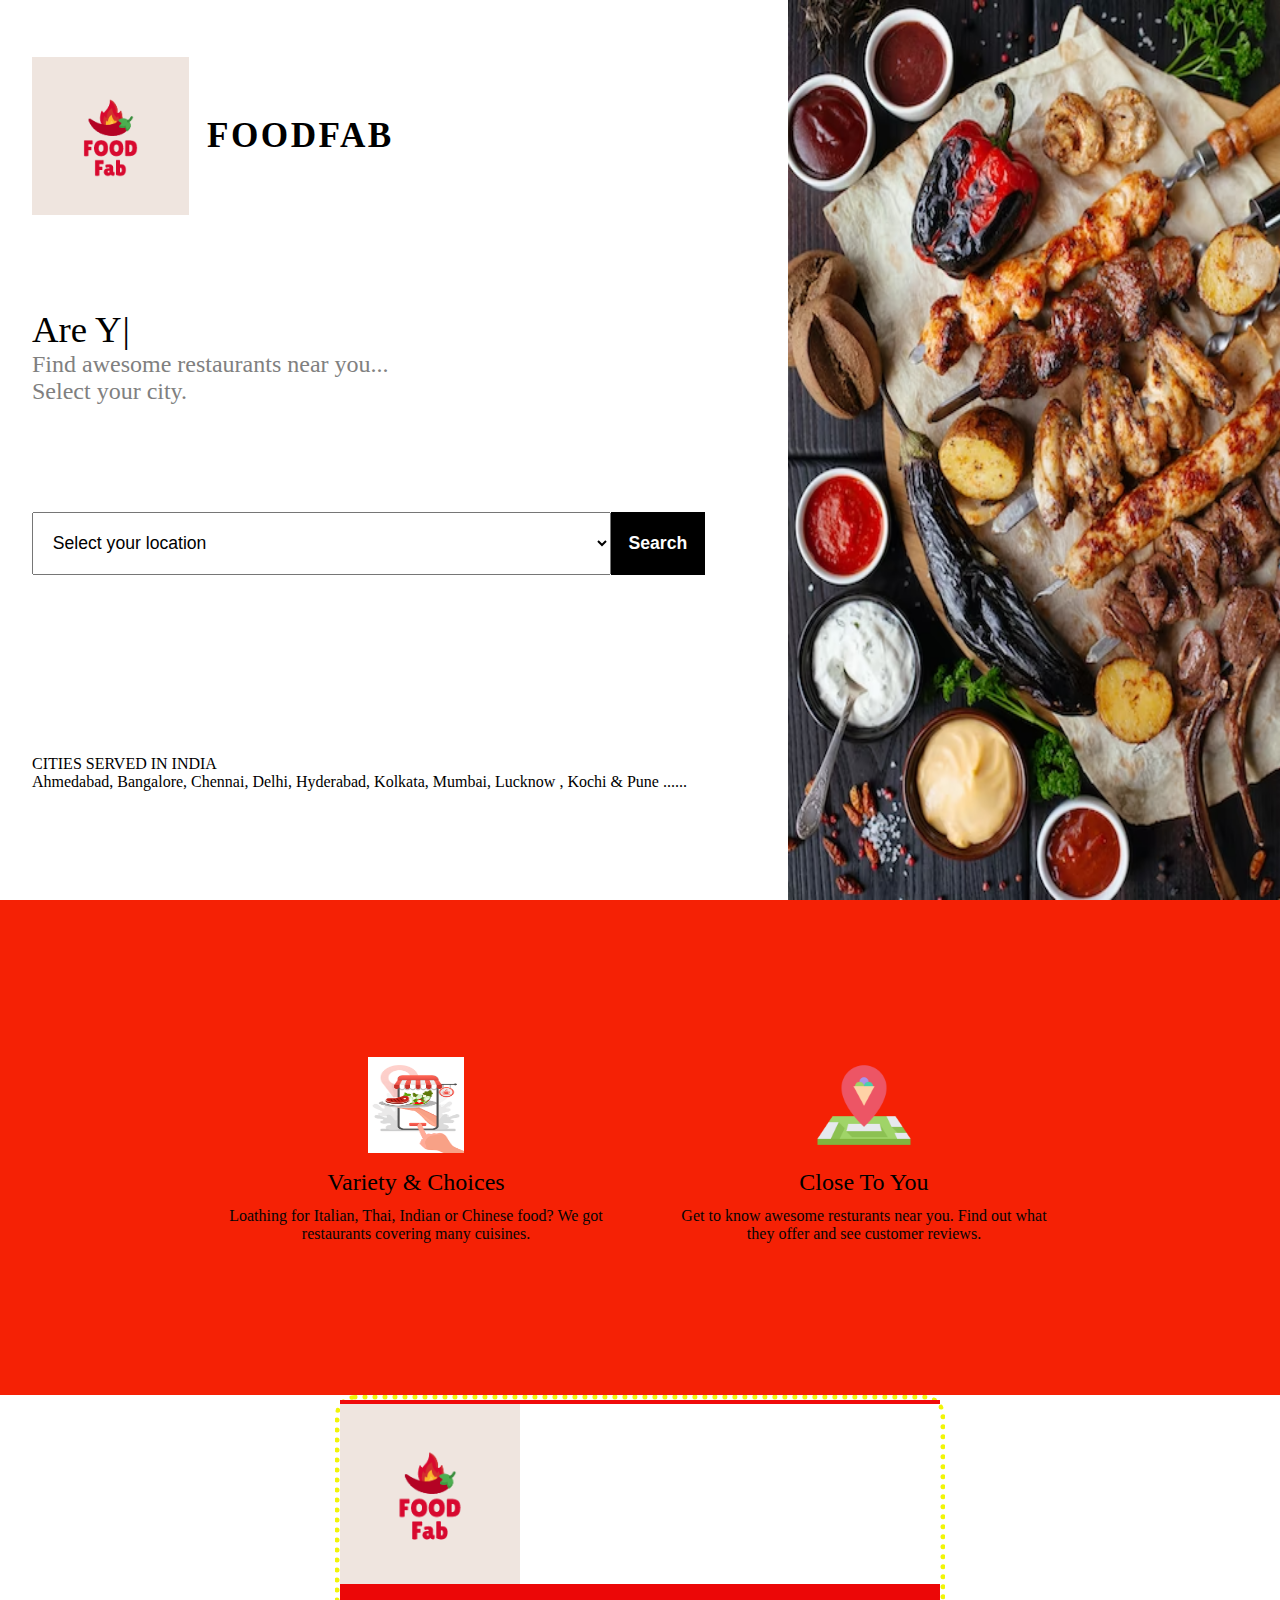
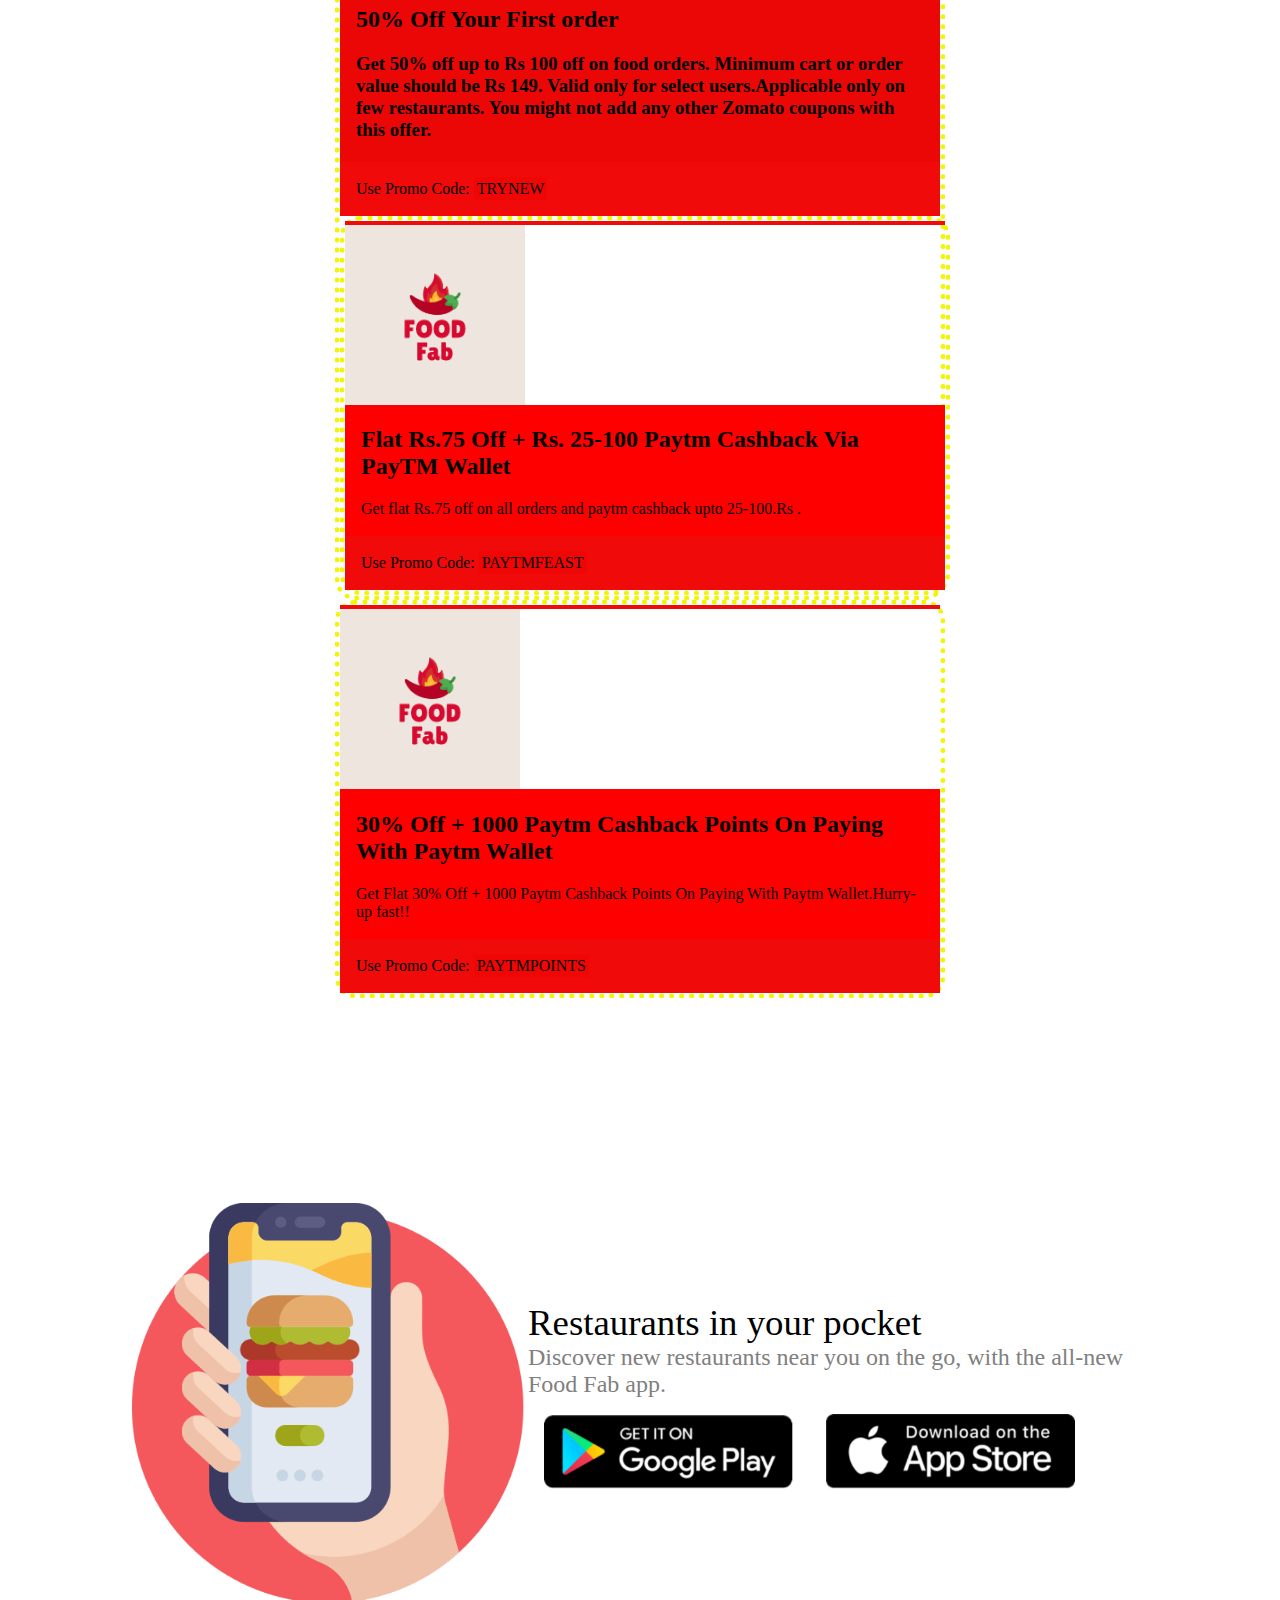
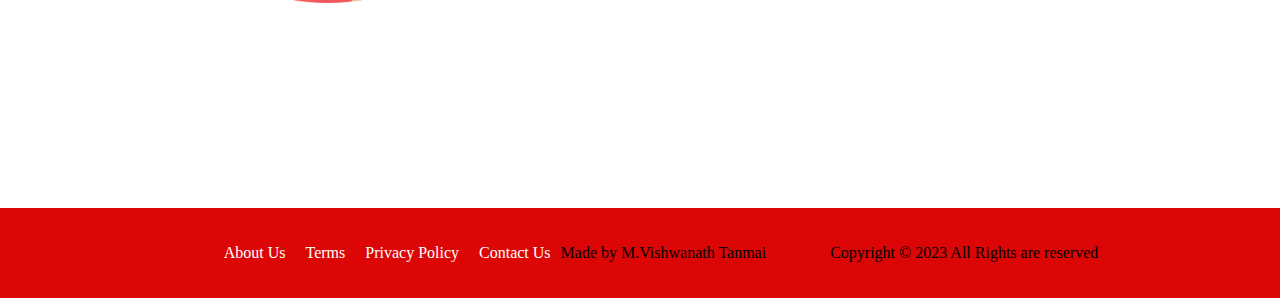
<file: home.html>
<html>
  <head>
    
    <title>Food Fab</title>
    <link rel="stylesheet" href="./src/css/style.css" />
    
  </head>

  <body>
    
    <div class="landing">
      <div class="landing-interact">
        <div class="navbar">
          <div class="branding">
            <div><img class="logo" src="./src/images/logo.png" /></div>
            <div class="logo-title">FOODFAB</div>
          </div>
          
            
        </div>
        <div class="title">
          <div id="typewriter" class="changing"></div>
          <div class="sub-title">Find awesome restaurants near you...</div>


          <div class="sub-title">Select your city.</div>

          

        </div>
        <div class="search">
          <select
            id="selection"
            onchange="updateSelection(); document.getElementById('search').href=`./static/list.html?q=${this.value}`;"
            class="search-bar"
            type="text"
            placeholder="Enter your delivery location"
          >
            <option value="" selected style="display: none"
              >Select your location</option
            >
            
            <option value="11">Ahmedabad</option>
            <option value="7">Chennai</option>
            <option value="1">Delhi</option>
            <option value="6">Hyderabad</option>
            <option value="2">Kolkata</option>
            <option value="3">Mumbai</option>
            <option value="5">Pune</option>
            <option value="4">Banglore</option>
            <option value="8">Lucknow</option>
            <option value="9">Kochi</option>
            <option value="14">Indore</option>
            <option value="18">Ooty</option>
            <option value="24">Allahabad</option>
            <option value="25">Aurangabad</option>
            <option value="28">Vizag</option>
            <option value="30">Coimbatore</option>
            <option value="36">Mysore</option>
            <option value="13">Goa</option>
            <option value="15">Gangtok</option>
            <option value="26">Bhopal</option>
            <option value="27">Ranchi</option>
            <option value="29">Bhubaneshwar</option>
            <option value="31">Mangalore</option>
            <option value="33">Nagpur</option>
            <option value="34">Agra</option>
            <option value="35">Dehradun</option>
            <option value="37">Puducherry</option>
            <option value="38">Surat</option>
            <option value="39">Varanasi</option>
            <option value="40">Patna</option>
            <option value="10">Jaipur</option>
            <option value="12">Chandigarh</option>
            <option value="16">Nashik</option>
            <option value="19">Shimla</option>
            <option value="20">Ludhiana(punjab)</option>
            <option value="21">Guwahati</option>
            <option value="22">Amritsar</option>
            <option value="23">Kanpur</option>
            <option value="32">Vadodara</option>
 
          </select>
          <a id="search" href="#"
            ><button
              disabled
              id="search-button"
              class="search-bar search-submit"
              type="submit"
            >
              Search
            </button></a>
          <script>
            function updateSelection() {
              console.log("lol");
              if (document.getElementById("selection").value == "") {
                document.getElementById("search-button").disabled = true;
              } else {
                document.getElementById("search-button").disabled = false;
              }
            }
          </script>
        </div>
        <div class=" cities ">
          <div class="cities-title">CITIES SERVED IN INDIA</div>
          <div class="cities-sub-title">
            Ahmedabad, Bangalore, Chennai, Delhi, Hyderabad, Kolkata, Mumbai, Lucknow , Kochi &
            Pune ......
          </div>
        </div>
      </div>
      <div class="landing-images ">
        <img class="landing-image " src="./src/images/4.jpg " />
      </div>
    </div>
    <div class="features">
      <div class="feature">
        <div><img class="feature-image" src="src/images/order.png" /></div>
        <div class="feature-title">Variety & Choices</div>
        <div class="feature-desc">
          Loathing for Italian, Thai, Indian or Chinese food? We got restaurants
          covering many cuisines.
        </div>
      </div>
      <div class="feature">
        <div><img class="feature-image" src="src/images/ice-cream.png" /></div>
        <div class="feature-title">Close To You</div>
        <div class="feature-desc">
          Get to know awesome resturants near you. Find out what they offer and
          see customer reviews.
        </div>
      </div>
    </div>

    <div class="coupon">
      <div class="container">
        
      </div>
      <img src="FOODFab.jpg" alt="Avatar" style="width: 180px;">           
      <div class="container" style="background-color:rgb(236, 7, 7)">   
        <h2><b>50% Off Your First order</b></h2>                           
        <h3>Get 50% off up to Rs 100 off on food orders.                   
          Minimum cart or order value should be Rs 149.
          Valid only for select users.Applicable only on few restaurants. You might not add any other Zomato coupons with this offer.</h3>
      </div>                                                               
      <div class="container">                                                
        <p>Use Promo Code: <span class="promo">TRYNEW</span></p>             
        
      </div>


      <div class="coupon">
        <div class="container">
          
        </div>
        <img src="FOODFab.jpg" alt="Avatar" style="width:180px;">
        <div class="container" style="background-color:rgb(255, 0, 0)">
          <h2><b>Flat Rs.75 Off + Rs. 25-100 Paytm Cashback Via PayTM Wallet</b></h2>
          <p>Get flat Rs.75 off on  all orders and paytm cashback upto 25-100.Rs .</p>
        </div>
        <div class="container">
          <p>Use Promo Code: <span class="promo">PAYTMFEAST</span></p>
          
        </div>
      </div>

    </div>
    <div class="coupon">
      <div class="container">
        
      </div>
      <img src="FOODFab.jpg" alt="Avatar" style="width:180px;">
      <div class="container" style="background-color:rgb(255, 0, 0)">
        <h2><b>30% Off + 1000 Paytm Cashback Points On Paying With Paytm Wallet</b></h2>
        <p>Get Flat 30% Off + 1000 Paytm Cashback Points On Paying With Paytm Wallet.Hurry-up fast!!</p>
      </div>
      <div class="container">
        <p>Use Promo Code: <span class="promo">PAYTMPOINTS</span></p>
        
      </div>
    </div>

    

    <div class="mobile">
      <div class="mob-1">
        <img class="mobile-image" src="src/images/phone.png" />
      </div>
      <div class="mob-2">
        <div class="changing">Restaurants in your pocket</div>
        <div class="sub-title">
          Discover new restaurants near you on the go, with the all-new Food Fab
          app.
        </div>
        <div class="stores">
          <img
            class="store-image"
            onClick="alertFunction()"
            src="src/images/play.webp"
          /><img class="store-image" src="src/images/iOS.webp" onClick="alertFunction()"/>
        </div>
      </div>
    </div>
    <div class="footer">
      <div class='links'>
        <a href='static/about-us.html' target='_blank'>About Us</a>
        <a href='static/terms-and-conditions.html' target='_blank'>Terms</a>
        <a href='static/privacy-policy.html' target='_blank'>Privacy Policy</a>
        <a href='static/contact.html' target='_blank'>Contact Us</a>
        <div>
      <div class="credits">Made by M.Vishwanath Tanmai </div>
        </div>
    </div>
    <footer>Copyright © 2023
      All Rights are reserved</footer>

    <script>
      const alertFunction = () => {
        window.alert("App is in development...");
      };
    </script>
    <script src="./src/js/core.js"></script>
    <script type="text/javascript">
      const instance = new Typewriter("#typewriter", {
        strings: [
          "Are You Feeling hungry🍴🍴😋😋? Just Order it..",
          "aapako kya bhookh lag rahee hai ya aap khaane ke lie kuchh khaana chaahate hain 🍴🍴? bas ise ordar karen...",
          "మీరు ఆకలితో ఉన్నారా🍴? కేవలం ఆర్డర్ చేయండి....",
          "நீங்கள் பசியாக உணர்கிறீர்களா😋? அதை ஆர்டர் செய்யுங்கள்....",
          "നിനക്ക് വിശപ്പ് തോന്നുന്നുണ്ടോ😋😋 ?ഓർഡർ ചെയ്താൽ മതി....",
          "ನೀವು ಹಸಿವಿನಿಂದ ಬಳಲುತ್ತಿದ್ದೀರಾ 🍚🍚🍗? ಅದನ್ನು ಆದೇಶಿಸಿ... ",
          "আপনি কি ক্ষুধার্ত বোধ করছেন 🍚🍗? শুধু এটা অর্ডার..... ",
          "Tired ? ☕☕ ?",
          "Unexpected guests?",
          "Cooking gone wrong😨😱?",
          "Gaming night🕹️🕹️🎮🎮?",
          "Party night💃💃🥳🎉 ?",
          "Movie night🍿🍿🎬🎬?"
        ],
        autoStart: true,
        loop: true
      });
    </script>
  </body>
</html>
</file>
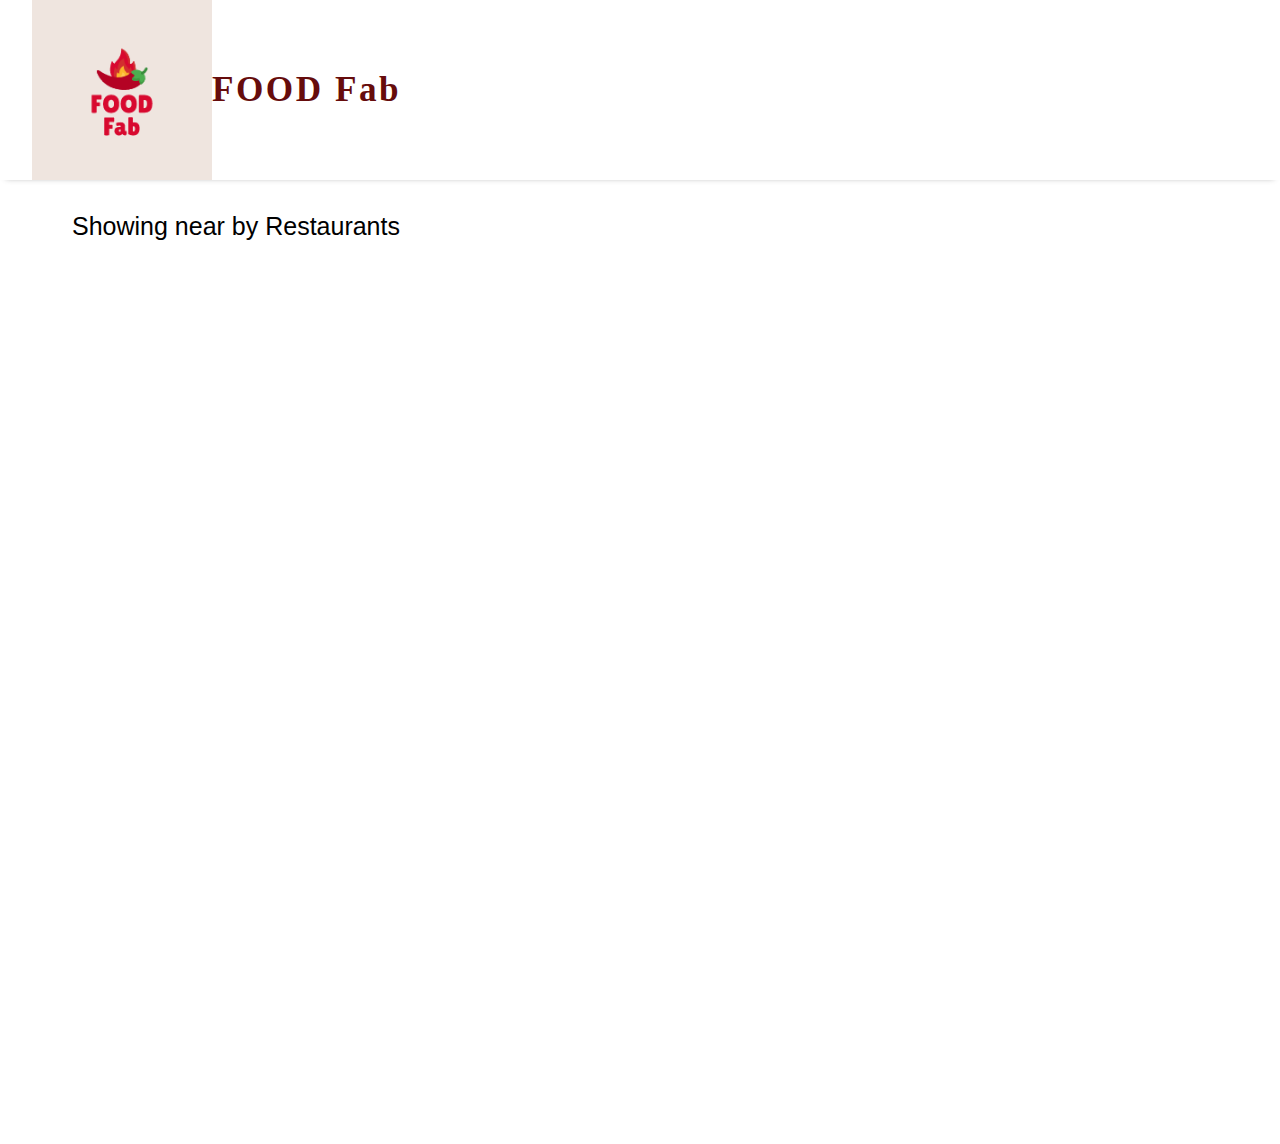
<file: static/list.html>
<html>
<head>
   <title>Restaurants | Food Fab</title>
   <link rel="stylesheet" type="text/css" href="../src/css/list.css">
</head>
<body>
   <div class="navbar">
      <div class="branding">
          <a href="../index.html"><img class="logo" src="../src/images/logo.png"></a>
          <a href="../index.html"> <div class="logo-title">FOOD Fab</div></a>
      </div>
  </div>

    <div id="mid-section">
        <div class="result-heading">
	        <span>Showing near by Restaurants<b></b></span>   
        </div>
        
      </div>

   <script type="text/javascript" src="../src/js/list-rest.js"></script>
</body>
</html>
</file>
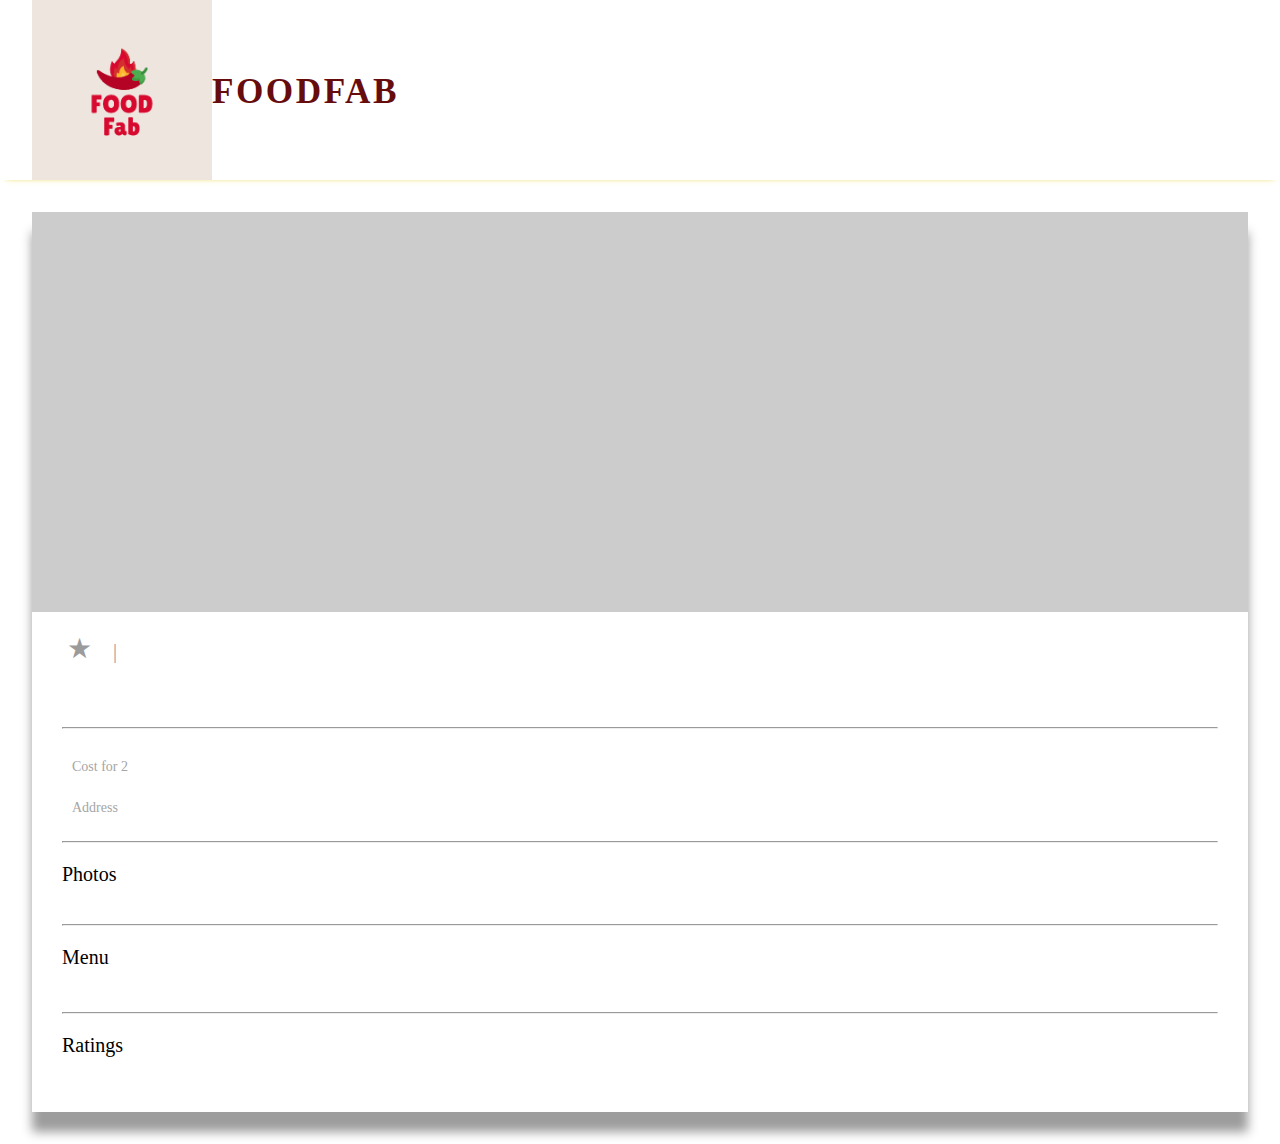
<file: static/restaurant.html>
<!DOCTYPE html>
<html>
<head>
   <title>Food Fab</title>
   <link rel="stylesheet" type="text/css" href="../src/css/restaurant.css">
</head>
<body>
  <div class="navbar">
    <div class="branding">
        <a href="../index.html"><img class="logo" src="../src/images/logo.png"></a>
        <a href="../index.html"> <div class="logo-title">FOODFAB</div></a>
    </div>
</div>
    <div id="mid-section">
    	<div class="result-res-image">
		</div>
        <div class="name-and-share">
            <div class="rest-info">
              <p class="rest-name"></p>
              <p class="ratings">
                  <span>&#9733;</span>
                  <span class="update"></span>
                  <span class="update"></span>
                  <span>|</span>
                  <span class="update"></span>
              </p>
            </div>
        </div>
        <hr>
        <div class="cost-and-address">
          <div class="cost">
            <p>Cost for 2</p>
            <p class="cost-for-two"></p>
          </div>
          <div class="address">
            <p>Address</p>
            <p class="rest-address-info"></p>
          </div>
        </div>
        <hr>

        <div class="photos-div">
          <div class="photos-heading">
            <p>Photos</p>
          </div>
          <span class="rest-photos-info"></span>
        </div><br>
        <hr>
        <div class="menu-bar">
          <div class="menu-heading">
            <p>Menu</p>
          </div><br><br>
          <span class="rest-reviews-info"></span>
        </div>
        <hr>
        <div class="rating-bar">
	          <div class="rating-heading">
	            <p>Ratings</p>
	          </div>
	          <div class='user-reviews-info'>
	          </div>
	       </div>
        </div>
     <script type="text/javascript" src="../src/js/rest.js"></script>
</body>
</html>
</file>
<file: src/css/style.css>
body {
    margin: 0;
    padding: 0;
    font-family: 'Roboto';
}

.landing {
    display: grid;
    grid-template-columns: 1.6fr 1fr;
    height: 100vh;
}

.landing-interact {
    display: grid;
    grid-template-rows: 1.6fr 1fr 1.2fr 1.5fr;
}

.landing-images {}

.navbar {
    display: grid;
    grid-template-columns: 1fr 1fr;
}

.branding {
    display: flex;
    flex-direction: row;
    justify-content: start;
    align-items: center;
    padding-left: 2em;
}

.logo {
    width: 90%;
}


.logo-title {
    font-size: 2.2em;
    color: #000000;
    font-weight: bolder;
    letter-spacing: 2.5px;
    ;
}

.links {
    display: flex;
    flex-direction: row;
    justify-content: flex-end;
    align-items: center;
    padding-right: 2em;
}

.nav-button {
    width: 6.5em;
    height: 2.5em;
    font-weight: bolder;
    font-size: 1em;
    border: none;
}

.login {
    background: none;
}

.sign {
    background: black;
    color: rgb(248, 248, 248);
}

.title {
    display: flex;
    justify-content: center;
    flex-direction: column;
    padding-left: 2em;
}

.changing {
    font-size: 2.3em;
}

.sub-title {
    font-size: 1.5em;
    color: grey;
    font-weight: 300;
    ;
}

.search {
    padding: 2em;
    display: flex;
    align-items: center;
}


  
.search-bar {
    width: 80%;
    padding: 0.9em;
    font-size: 1.1em;
    height: 3.6em;
}
.search-submit {
    width: auto;
    border: none;
    background: #000000;
    color: rgb(253, 253, 253);
    padding: 1em;
    font-weight: bolder;
    cursor: pointer;
}

.cities {
    display: flex;
    justify-content: center;
    flex-direction: column;
    padding-left: 2em;
}

.cities-sub-title {
    color: rgb(0, 0, 0);
}
.landing-image {
    width: 100%;
    height: 100vh;
}
.features {
    height: 55vh;
    background-color: #f52105;
    display: grid;
    grid-template-columns: 1fr 1fr;
    color: rgb(0, 0, 0);
    padding-left: 15%;
    padding-right: 15%
}

.feature {
    padding: 1em;
    display: flex;
    flex-direction: column;
    align-items: center;
    justify-content: center;
}

.feature-title {
    font-size: 1.5em;
    font-weight: 500;
}

.feature-desc {
    text-align: center;
    padding: 0.7em;
    color: #050505;
}

.feature-image {
    height: 6em;
    width: 6em;
    padding: 1em;
}

.coupon {
    border: 5px dotted rgb(240, 176, 2); /* Dotted border */
    width: 150%;
    border-radius: 20px; /* Rounded border */
    margin: 0 auto; /* Center the coupon */
    max-width: 600px;
  }
  
  .container {
    padding: 2px 16px;
    background-color: #e70b0b;
  }
  
  .promo {
    background: rgb(230, 4, 4);
    padding: 3px;
  }
  
  .expire {
    color: red;
  }

  .coupon {
    border: 5px dotted rgb(231, 228, 6); 
    width: 150%;
    border-radius: 20px; 
    margin: 0 auto; 
    max-width: 600px;
  }
  
  .container {
    padding: 2px 16px;
    background-color: #e70707;
  }
  
  .promo {
    background: rgb(241, 6, 6);
    padding: 3px;
  }
  
  .expire {
    color: red;
  }

  .coupon {
    border: 5px dotted rgb(241, 245, 6); 
    width: 150%;
    border-radius: 20px; 
    margin: 0 auto; 
    max-width: 600px;
  }
  
  .container {
    padding: 2px 16px;
    background-color: #f10a0a;
  }
  
  .promo {
    background: rgb(241, 6, 6);
    padding: 3px;
  }
  
  .expire {
    color: red;
  }

  

.mobile {
    height: 90vh;
    display: grid;
    grid-template-columns: 1fr 1.7fr;
    margin-left: 10%;
    margin-right: 10%;
}

.mobile-image {
    height: 25em;
    width: 25em;
}

.mob-1 {
    display: flex;
    align-items: center;
    justify-content: flex-end;
}

.mob-2 {
    display: flex;
    align-items: flex-start;
    justify-content: center;
    flex-direction: column;
}

.store-image {
    width: 40%;
    margin: 1em;
    cursor: pointer;
}

.stores {
    padding: 0em;
    ;
}

.footer {
    height: 10vh;
    background: #dd0606;
    display: flex;
    justify-content: center;
    align-items: center;
    color: rgb(0, 0, 0);
}
.footer a{
    padding: 10px;
    text-decoration: none;
    color: white;
}
.footer a:hover{
    text-decoration: underline;
    text-decoration-color: white;
    text-decoration-style:solid;
}
.credits{
    display:flex;
    justify-content: flex-end;
    padding-right: 2em;
}
.links{
    display:flex;
    justify-content: flex-start;
    padding-left: 2em;
}

@media only screen and (max-width: 900px) {
    .features {
        height: auto;
        background-color: #3B0B0B;
        display: grid;
        grid-template-rows: 1fr 1fr 1fr;
        grid-template-columns: 1fr;
        color: rgb(0, 0, 0);
    }
    .landing {
        display: grid;
        grid-template-columns: ;
        height: 100vh;
    }
    .landing-image {
        display: none;
    }
    .mobile-image {
        height: 16em;
        width: 16em;
    }
}
</file>
<file: src/css/list.css>
* {
   margin: 0px;
   padding: 0px;
   font-family: 'Roboto';
}

a {
   text-decoration: none;
   color: black;
}

#mid-section {
   padding: 2rem;
   min-height: 100vh;
   box-shadow: 0px 20px 10px #9d9d9d;

}

.result-heading {
   padding-left: 40px;
}

.result-heading span {
   font-family: 'Titillium Web', sans-serif;
   font-size: 25px;
}


.restaurants {
   width: 90%;
   height: 170px;
   margin: auto;
   clear: both;
   margin-top: 20px;
}

.rest-img {
   width: 240px;
   height: 150px;
   background-color: #9b9b9b;
   border-radius: 10px;
   float: left;
}

.rest-info {
   margin-left: 40px;
   float: left;
   font-family: 'Titillium Web', sans-serif;  
}

.rest-name {
   font-size: 22px;
}

.ratings span:nth-child(1) {
   font-size: 28px;
   padding-right: 5px;
   color: #9b9b9b;
}

.ratings span:nth-child(2) {
   font-size: 18px;
}

.ratings span:nth-child(3) {
   font-size: 13px;
   padding-left: 2px;
   padding-right: 10px;
}

.ratings span:nth-child(4) {
   font-size: 20px;
   color: #9b9b9b;
   padding-right: 10px;
}

.ratings span:nth-child(5) {
   font-size: 19px;
}

hr {
   width: 90%;
   margin: auto;
}

.page-selector{
   width:100%;
   height:150px;
}

.page-number{
   padding-top:20px;
   width:30%;
   margin:auto;
}

.page-number span{
   border:2px solid #9b9b9b;
   border-radius:50%;
   margin-left:20px;
   width:50px;
   height:50px;
   font-size:28px;
   text-align: center;
   display: inline-block;
   font-family: 'Titillium Web', sans-serif;   
}

.page-number span:hover{
	background-color:#d8d8d8;
}


.navbar {
   height: 20vh;
   box-shadow: 0 4px 6px -6px #999;
}

.branding {
   display: flex;
   flex-direction: row;
   justify-content: start;
   align-items: center;
   padding-left: 2em;
}

.logo {
   width: 20vh;
}


.logo-title {
   font-size: 2.2em;
   color: #660c0c;
   font-weight: bolder;
   letter-spacing: 2.5px;
   ;
}

.links {
   display: flex;
   flex-direction: row;
   justify-content: flex-end;
   align-items: center;
   padding-right: 2em;
}

.nav-button {
   width: 6.5em;
   height: 2.5em;
   font-weight: bolder;
   font-size: 1em;
   border: none;
}

.login {
   background: none;
}

.sign {
   background: black;
   color: white;
}
</file>
<file: src/css/restaurant.css>
* {
   margin: 0px;
   padding: 0px;
   font-family: 'Roboto';
}

a {
   text-decoration: none;
} 


.navbar {
   height: 20vh;
   box-shadow: 0 4px 6px -6px rgb(223, 201, 7);
}

.branding {
   display: flex;
   flex-direction: row;
   justify-content: start;
   align-items: center;
   padding-left: 2em;
}

.logo {
   width: 20vh;
}


.logo-title {
   font-size: 2.2em;
   color: #660c0c;
   font-weight: bolder;
   letter-spacing: 2.5px;
   ;
}
#mid-section {
   margin: 2rem;
   min-height: 100vh;
   box-shadow: 0px 20px 10px #9d9d9d;
}

.result-heading {
   padding-left: 40px;
}

.result-heading span {
   font-family: 'Titillium Web', sans-serif;
   font-size: 25px;
}

.result-res-image{
  width:100%;
  height:400px;
  background-color:#cccccc;
}

.name-and-share{
   width: 100%;
   height: 115px;  
}

.rest-info {
   margin-left: 35px;
   margin-top: 20px;
   float: left;
   font-family: 'Titillium Web', sans-serif;  
}

.rest-name {
   font-size: 22px;
}

.ratings span:nth-child(1) {
   font-size: 28px;
   padding-right: 5px;
   color: #9b9b9b;
}

.ratings span:nth-child(2) {
   font-size: 18px;
}

.ratings span:nth-child(3) {
   font-size: 13px;
   padding-left: 2px;
   padding-right: 10px;
}

.ratings span:nth-child(4) {
   font-size: 20px;
   color: #9b9b9b;
   padding-right: 10px;
}

.ratings span:nth-child(5) {
   font-size: 19px;
}

.share{
   left: 0px;
   padding: 26px 0px 0px 650px;
}

.share a{
   background-color:#d8d8d8;
   border-radius:28px;
   border:1px solid #9b9b9b;
   display:inline-block;
   cursor:pointer;
   color:#ffffff;
   font-family: 'Titillium Web', sans-serif;
   font-size:15px;
   padding:0px 24px;
   text-decoration:none;
}

hr {
   width: 94.9%;
   margin: auto;
}

.cost-and-address{
   margin-top: 30px;
   padding-left: 40px;
   margin-bottom: 20px;
   max-width: 330px;
   font-family: 'Titillium Web', sans-serif;
}

.cost{
   margin-bottom: 20px;
}

.cost p:nth-child(1), .address p:nth-child(1){
   font-size: 14px;
   padding-bottom: 5px;
   color: #a5a5a5;
}

.address p:nth-child(2){
   overflow: hidden;
   display: -webkit-box;
   -webkit-line-clamp: 3;
   -webkit-box-orient: vertical;
}

.photos-div{
   padding-left:30px;
   overflow: hidden; 
   font-size: 20px;

}

.photos-heading{
   margin-top:20px;
   margin-bottom: 20px;
   font-family: 'Titillium Web', sans-serif;
   font-size: 20px;
}

.photos-container{
   height: 108px;
}

.photos{
   background-color: #cccccc;
   float: left;
   height: 108px;
   width: 137px;
   margin-right: 20px;   
}

.photos-number{
   text-align: center;
   vertical-align: middle;
   line-height: 108px;
   font-size: 20px; 
}

.menu-bar{
   height: auto;
   font-size: 20px;
   padding-left: 30px;
   padding-top: 20px;
   padding-bottom: 20px;
   overflow: hidden;
   clear: both;
}

.menu-heading{
   height: auto;
   width: 137px;
   float: left;
   font-size: 20px; 
}

.menu-item-container{
   height: auto;
   width: auto;
   float: left;
   margin-left: 20px;
}

.menu-item p:nth-child(1){
   font-size: 20px;
}

.menu-item p:nth-child(2){
   font-size: 14px;
   color: #a5a5a5;
}

.menu-item{
   margin-bottom:60px; 
}

.rating-bar{
   padding-left: 10px;
   margin: 20px 20px 0px 20px;
   overflow: hidden;
}

.rating-heading{
   width: 100%;
   height: 50px;
   font-size: 20px;
}

.user-reviews-info {
   width: 100%;
   clear: both;
   margin: auto;
}

.user-bar{
   height: 250px;
   width: 12%;
   float: left;
}

.user-image{
   height: 70px;
   width: 70px;
   border: 1px solid #9b9b9b;
   background-color: #cccccc;
   border-radius: 50%;
   float: left;
}

.user-information-bar{
   height: 250px;
   width: 85%;   
   float: left;
   margin-left: 20px;
   overflow: hidden;
}

.user-name{
   width: inherit;
   height: 30px;
   font-size: 20px;
}

.user-star{
   font-size: 28px;
   padding-right: 5px;
   color: #9b9b9b;
}

.user-comment p:nth-child(1){
   overflow: hidden;
   display: -webkit-box;
   -webkit-line-clamp: 20;
   -webkit-box-orient: vertical;
}
</file>
